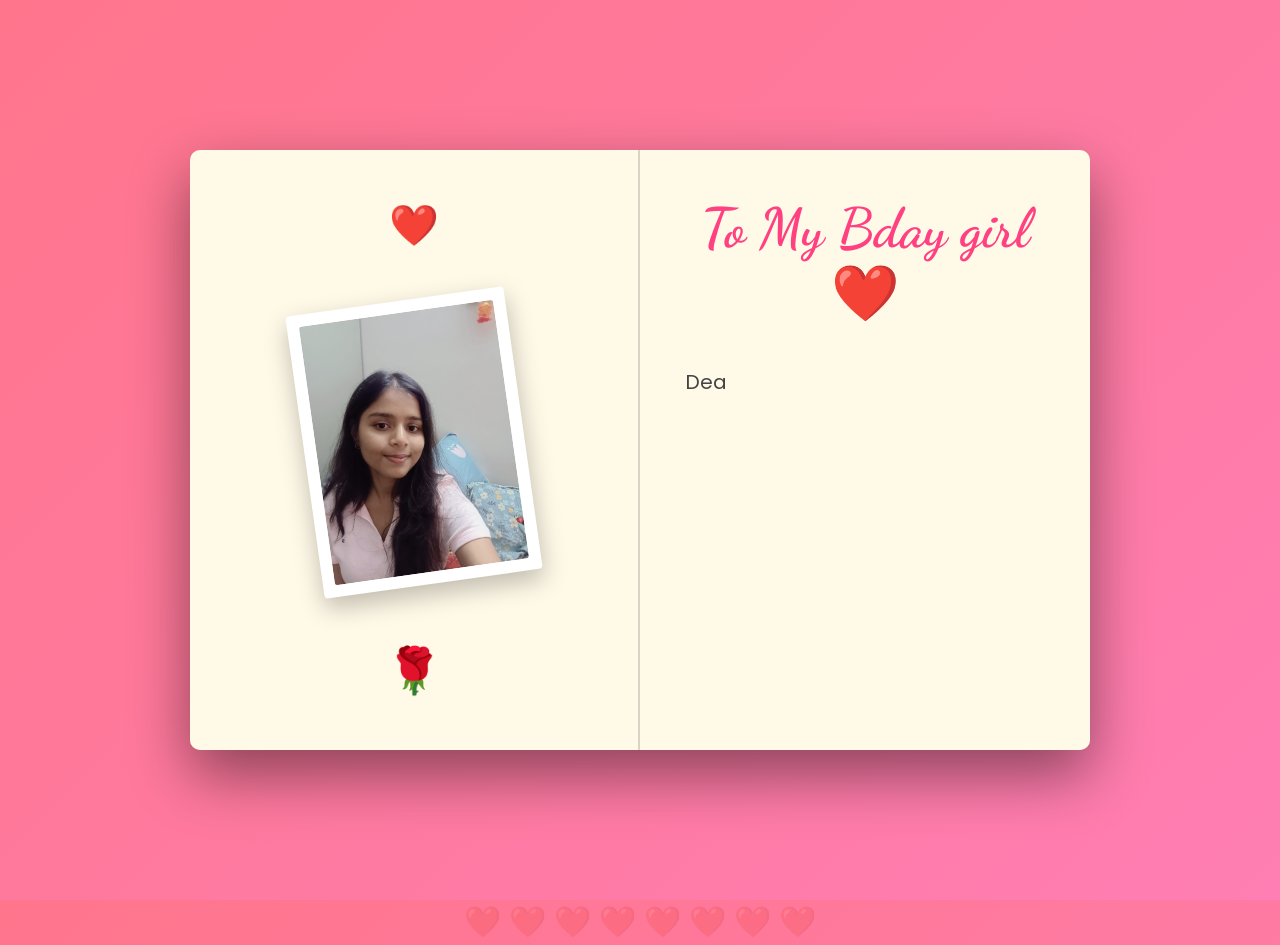
<file: letter.html>
<!DOCTYPE html>
<html lang="en">
<head>

<meta charset="UTF-8">
<meta name="viewport" content="width=device-width, initial-scale=1.0">

<title>Letter ❤️</title>

<link rel="stylesheet" href="letter.css">

<link href="https://fonts.googleapis.com/css2?family=Poppins:wght@300;400;600&family=Dancing+Script:wght@700&display=swap" rel="stylesheet">

</head>

<body>

<div class="background"></div>

<div class="book">

    <div class="page leftPage">

        <div class="leftContent">

            <div class="heart">❤️</div>


            <div class="photoFrame" id="photoBox">

                <img src="images/pic4.jpeg" id="secretPhoto" alt="Her Photo">

                <div id="secretMessage">
                    I LOVE YOU 😘🎂🎂
                </div>

            </div>

            <div class="rose">🌹</div>

        </div>

    </div>

    <div class="page rightPage">

        <h1>To My Bday girl ❤️</h1>

        <p id="letterText"></p>

    </div>

</div>

<script src="letter.js"></script>

</body>
</html>
</file>
<file: letter.css>
*{
    margin:0;
    padding:0;
    box-sizing:border-box;
}

body{

    overflow:hidden;

    font-family:Poppins,sans-serif;

    background:linear-gradient(135deg,#ff758c,#ff7eb3);

    display:flex;

    justify-content:center;

    align-items:center;

    height:100vh;

}

/* Floating Hearts */

body::before{

    content:"❤️ ❤️ ❤️ ❤️ ❤️ ❤️ ❤️ ❤️";

    position:absolute;

    width:100%;

    text-align:center;

    top:100%;

    font-size:30px;

    opacity:.2;

    animation:floatHearts 18s linear infinite;

}

@keyframes floatHearts{

    from{

        transform:translateY(0);

    }

    to{

        transform:translateY(-130vh);

    }

}

/* Letter */

.letter{

    width:80%;

    /* max-width:750px;

    
    padding:50px; */
    background:#fffdf8;

    border-radius:15px;

    box-shadow:0 20px 50px rgba(0,0,0,.3);

    transform:translateY(120px);

    opacity:0;

    animation:slideUp 1.2s forwards;

}

.book{

    width:900px;
    height:600px;

    display:flex;

    background:#c8a97e;

    border-radius:10px;

    box-shadow:
    0 25px 60px rgba(0,0,0,.45);

    overflow:hidden;

    animation:zoomBook 1.5s ease;

}

.page{

    width:50%;

    background:#fff9e8;

    padding:45px;

    position:relative;

}

.leftPage{

    border-right:2px solid rgba(0,0,0,.15);

}

.rightPage{

    overflow-y:auto;

}


@keyframes zoomBook{

    from{

        transform:scale(.6);

        opacity:0;

    }

    to{

        transform:scale(1);

        opacity:1;

    }

}

@keyframes slideUp{

    to{

        transform:translateY(0);

        opacity:1;

    }

}

h1{

    font-family:'Dancing Script',cursive;

    color:#ff4081;

    text-align:center;

    font-size:55px;

    margin-bottom:35px;

}

#letterText{

    color:#444;

    line-height:2;

    font-size:20px;

    white-space:pre-wrap;

}

.cursor{

    border-right:3px solid hotpink;

    animation:blink .7s infinite;

}

@keyframes blink{

    50%{

        border-color:transparent;

    }

}

.leftContent{

    height:100%;

    display:flex;

    flex-direction:column;

    align-items:center;

}

.leftPage h2{

    margin-top:20px;

    color:#d6336c;

    font-family:'Dancing Script',cursive;

    font-size:40px;

}

/* Photo */


.photoFrame{

    margin-top:45px;

    width:220px;

    padding:12px;

    background:white;

    border-radius:4px;

    box-shadow:0 10px 25px rgba(0,0,0,.25);

    transform:rotate(-8deg);

    transition:.4s;

}

.photoFrame:hover{

    transform:rotate(-4deg) scale(1.05);

}

.photoFrame img{

    width:100%;

    display:block;

    border-radius:3px;

}

/* Heart */

.heart{

    font-size:40px;

}

/* Rose */

.rose{

    margin-top:auto;

    font-size:45px;

}
#photoBox{
    position:relative;
    overflow:hidden;
}

/* image */
#secretPhoto{
    position:relative;
    z-index:2;
}

/* hidden message */
#secretMessage{
    position:absolute;
    inset:0;

    display:flex;
    align-items:center;
    justify-content:center;

    text-align:center;

    font-size:22px;
    color:#ff2e63;

    background:#fff9e8;

    opacity:0;
    transform:scale(0.8);

    transition:all 1s ease;

    z-index:1;
}

#secretMessage.show{
    opacity:1;
    transform:scale(1);
}
</file>
